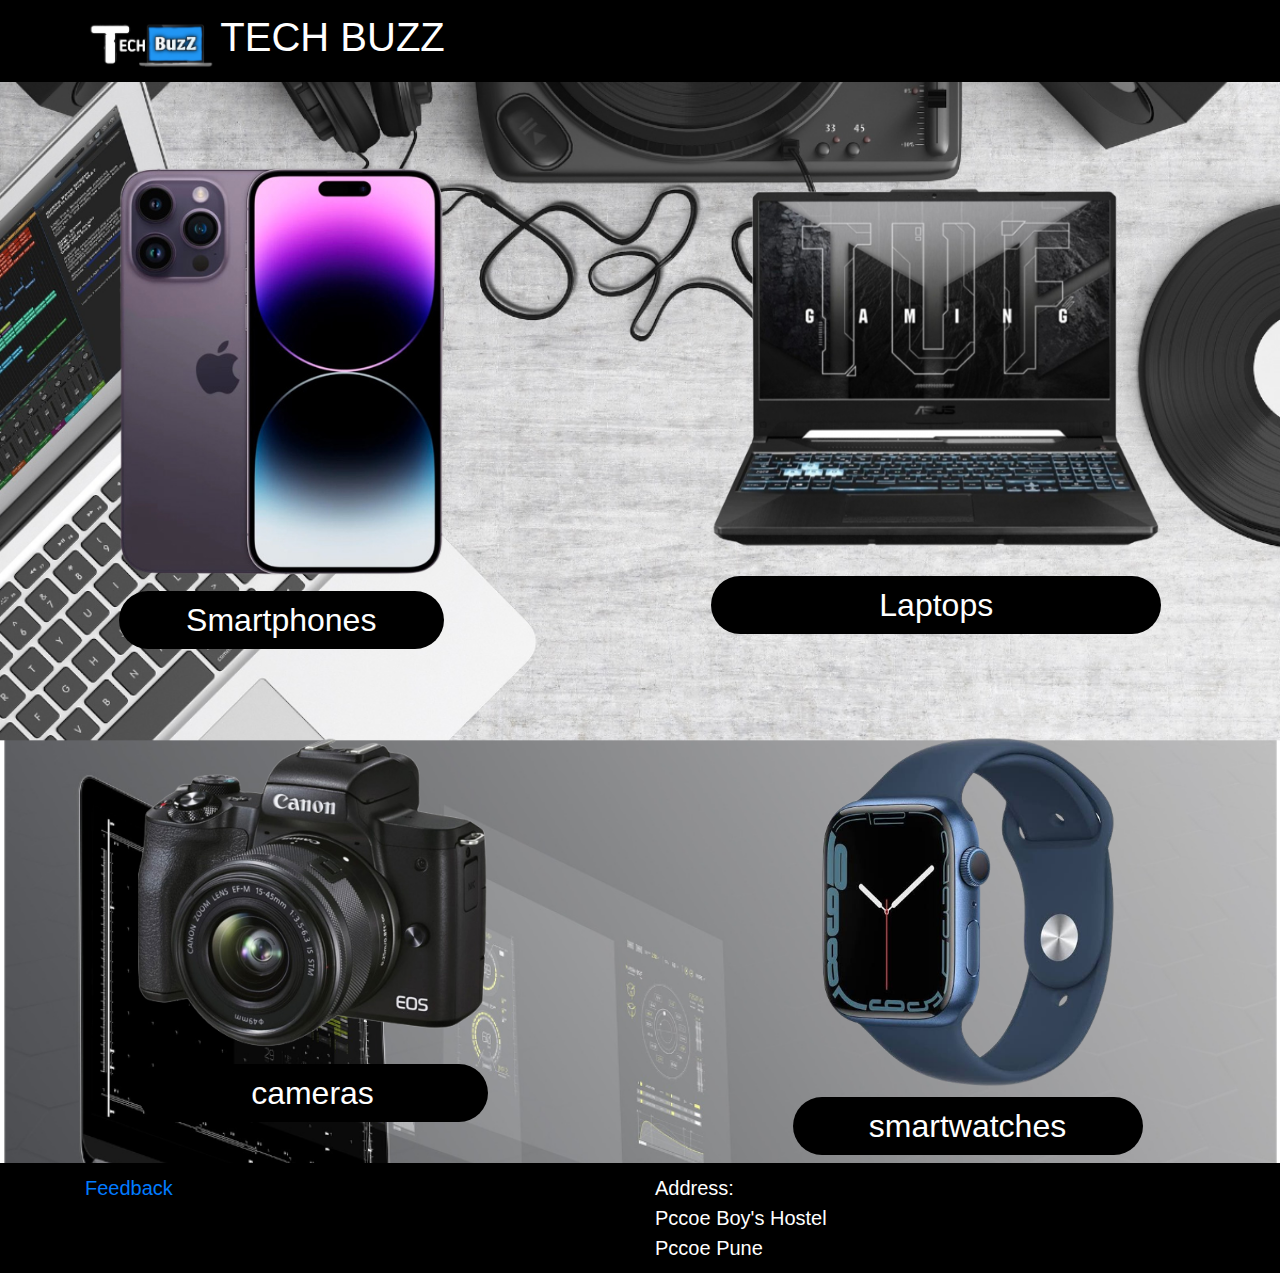
<file: Techbuzz_website/index.html>
<!DOCTYPE html>
<html lang="en">
<head>
    <meta charset="UTF-8">
    <meta http-equiv="X-UA-Compatible" content="IE=edge">
    <meta name="viewport" content="width=device-width, initial-scale=1.0">
    <link rel="stylesheet" href="css/bootstrap.min.css">
    <link rel="stylesheet" href="styles.css">
</head>
<body>
    <header>
        <nav id="header-nav" class="navbar navbar-default">
            <div class="container">
                <div class="navbar-header">
                    <span id="logo-img" alt="Logo image">
                        <img src="Images\Techbuzz_symbol.jpg" height="50px">
                    </span>
                    <span class="navbar-brand">
                        <h1>TECH BUZZ</h1>
                    </span>
                </div>
            </div>
        </nav>
    </header>
    <section class="row">
    <span class="smartphones">
        <a href="smartphones_index.html"><img src="Images\smartphones_thumbnail.png" alt="Smartphones" style="width: 325px;"></a>
        <h2 style="color:white;">Smartphones</h2>
    </span>
    <span class="laptops">
        <a href="laptops_index.html"><img src="Images\laptops_thumbnail.png" alt="laptops" style="width: 450px;"></a>
        <h2 style="color:white;">Laptops</h2>
    </span>
    </section>
    <section class="row">
    <span class="cameras">
        <a href="cameras_index.html"><img src="Images\cameras_thumbnail.png" alt="camera" style="width: 350px;"></a>
        <h2 style="color:white;">cameras</h2>
    </span>
    <span class="smartwatch">
        <a href="smartwatch.html"><img src="Images\smartwatch_thumbnail.png" alt="smartwatches" style="width: 350px;"></a>
        <h2 style="color:white;">smartwatches</h2>
    </span>
    </section>
    <footer class="panel-footer">
        <div class="container">
            <div class="row">
                <section id="feedback" class="col-sm-6">
                    <a href="https://docs.google.com/forms/d/e/1FAIpQLSdwnUgQEMU6mzqI4O-IwJNN_yc8Oc3Xamo-dqXql7cGDqH03w/viewform">Feedback</a>
                </section>
                <section id="address" class="col-sm-6">
                    <span>Address: </span><br>
                       Pccoe Boy's Hostel<br>
                       Pccoe Pune
                </section>
            </div>
        </div>
    </footer>
</body>
</html>
</file>
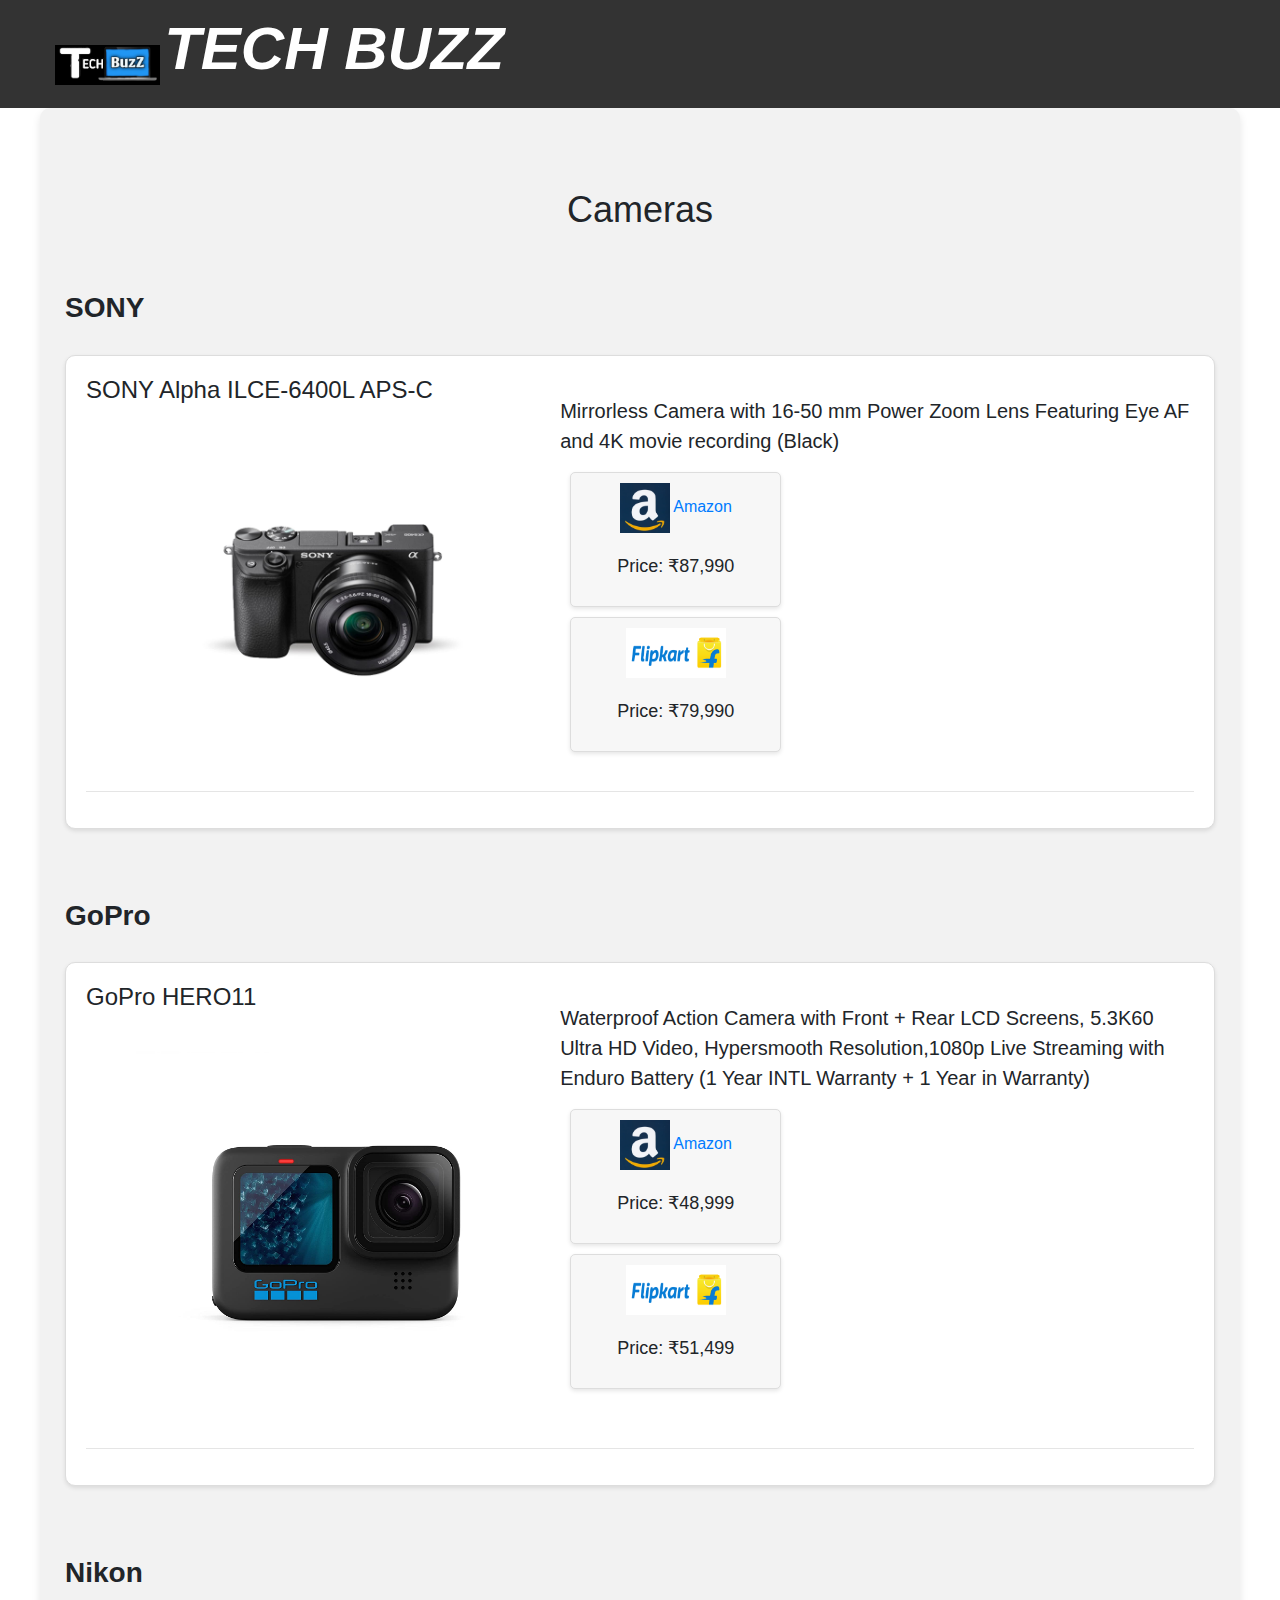
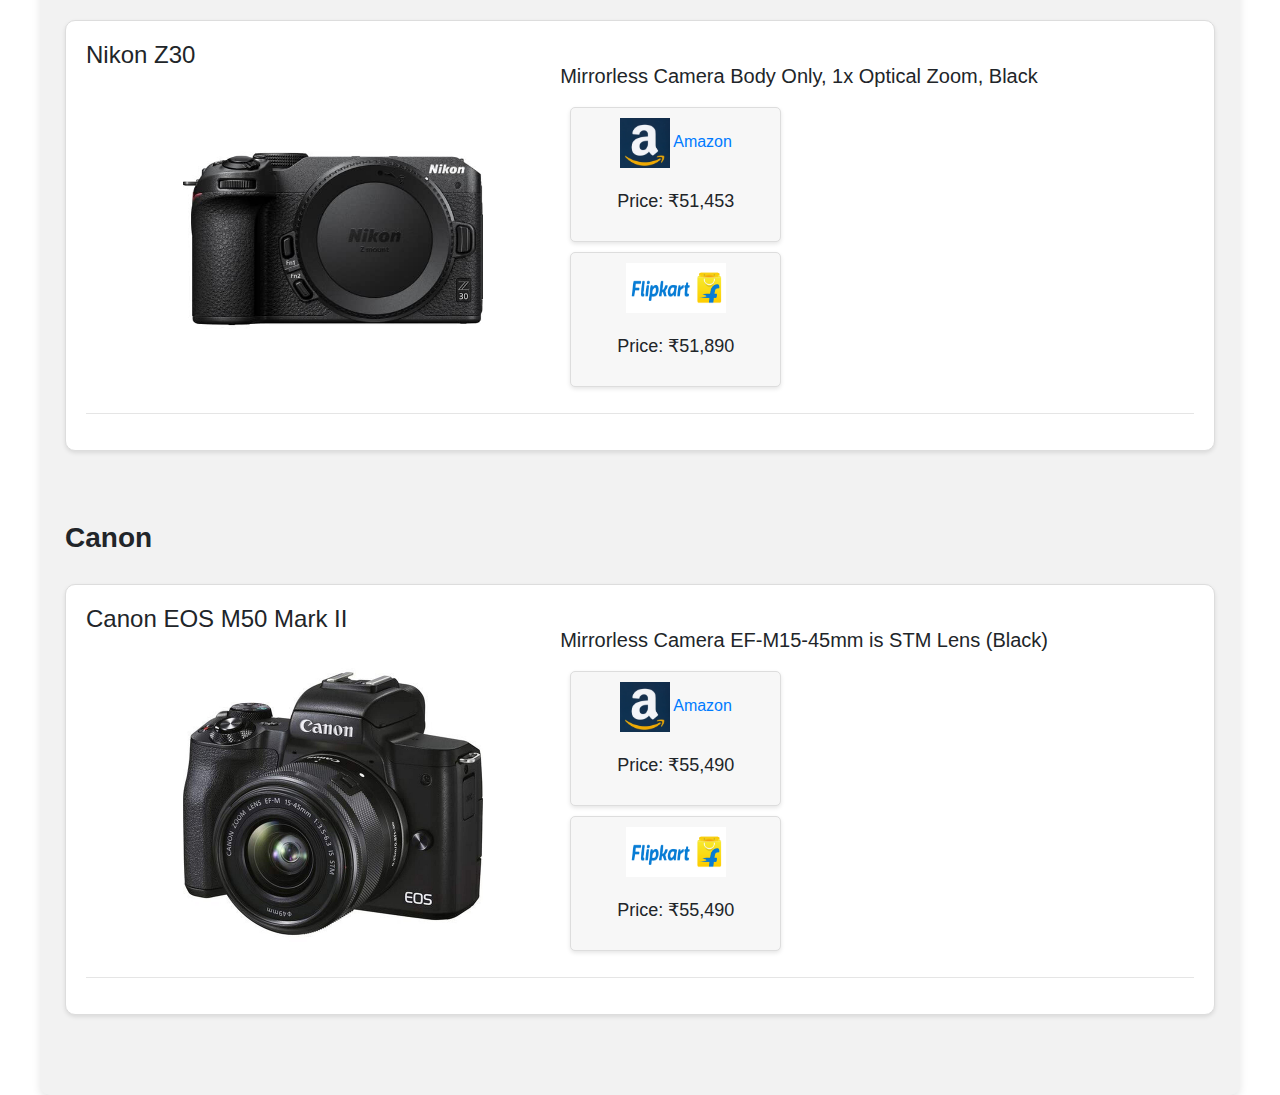
<file: Techbuzz_website/cameras_index.html>
<!DOCTYPE html>
<html lang="en">
<head>
    <meta charset="UTF-8">
    <meta http-equiv="X-UA-Compatible" content="IE=edge">
    <meta name="viewport" content="width=device-width, initial-scale=1.0">
    <title>Cameras</title>
    <link rel="stylesheet" href="css/bootstrap.min.css">
    <link rel="stylesheet" href="inner.css">
</head>
<body>
    <header>
        <nav id="header-nav" class="navbar navbar-default">
            <div class="container">
                <div class="navbar-header">
                    <span id="logo-img" alt="Logo image">
                        <img src="Images\Techbuzz_symbol.jpg" height="50px">
                    </span>
                    <span class="navbar-brand">
                        <h1>TECH BUZZ</h1>
                    </span>
                </div>
            </div>
        </nav>
    </header>
    <div id="main-content" class="container">
        <h2 id="product-title" class="text-center">Cameras</h2>
        <section class="row">
            <h2 class="brand-name">SONY</h2>
            <div class="product-tile col-md-12">
                <div class="row">
                    <div class="col-sm-5">
                        <div><h3 class="product-title">SONY Alpha ILCE-6400L APS-C</h3></div>
                        <div class="Product-photo" style="margin-left: 50px;">
                            <img class="img-responsive" width="350" height="350" alt="product" src="Images\SONY_Alpha.jpg">
                        </div>
                    </div>
                    <div class="product-description col-md-7">
                        <p class="product-details">Mirrorless Camera with 16-50 mm Power Zoom Lens Featuring Eye AF and 4K movie recording  (Black)</p>
                        <div class="card col-md-4">
                            <a href="https://www.amazon.in/Sony-ILCE-6400L-Mirrorless-Digital-16-50mm/dp/B07NF6J8N5/"><img src="Images\Amazon_thumbnail.png" width="50" height="50"> Amazon</a>
                            <p>Price: ₹87,990</p>
                        </div>
                        <div class="card col-md-4">
                            <a href="https://www.flipkart.com/sony-alpha-ilce-6400l-aps-c-mirrorless-camera-16-50-mm-power-zoom-lens-featuring-eye-af-4k-movie-recording/p/itm960219ec4660b?pid=DLLFDJ9DFXVAZDTS&lid=LSTDLLFDJ9DFXVAZDTSQXJEDS&marketplace=FLIPKART&q=camera&store=jek%2Fp31&srno=s_1_4&otracker=search&otracker1=search&fm=organic&iid=bddafa8d-0480-4105-8297-ad801399c6d0.DLLFDJ9DFXVAZDTS.SEARCH&ppt=hp&ppn=homepage&ssid=0d3t11jzb40000001673094933611&qH=dd6d2dcc679d12b9"><img src="Images\Flipkart_thumbnail.png" width="100" height="50"></a>
                            <p>Price: ₹79,990</p>
                        </div>
                    </div>
                </div>
                <hr class="visible-xs">
            </div>
        </section>
        <section class="row">
            <h2 class="brand-name">GoPro</h2>
            <div class="product-tile col-md-12">
                <div class="row">
                    <div class="col-sm-5">
                        <div><h3 class="product-title">GoPro HERO11</h3></div>
                        <div class="Product-photo" style="margin-left: 50px;">
                            <img class="img-responsive" width="400" height="400" alt="product" src="Images\Go_Pro_HERO11.jpg">
                        </div>
                    </div>
                    <div class="product-description col-md-7">
                        <p class="product-details">Waterproof Action Camera with Front + Rear LCD Screens, 5.3K60 Ultra HD Video, Hypersmooth Resolution,1080p Live Streaming with Enduro Battery (1 Year INTL Warranty + 1 Year in Warranty)</p>
                        <div class="card col-md-4">
                            <a href="https://www.amazon.in/GoPro-Waterproof-Hypersmooth-Resolution-Streaming/dp/B0B9D6FD9R/"><img src="Images\Amazon_thumbnail.png" width="50" height="50"> Amazon</a>
                            <p>Price: ₹48,999</p>
                        </div>
                        <div class="card col-md-4">
                            <a href="https://www.flipkart.com/gopro-hero11-waterproof-sports-action-camera/p/itm1531340dfb06c?pid=SAYGHYSM6ZGGAEWD&lid=LSTSAYGHYSM6ZGGAEWDTN4DPN&marketplace=FLIPKART&q=go+pro+HERO+11&store=jek&srno=s_1_1&otracker=search&otracker1=search&fm=Search&iid=07aeb528-56b3-4c77-bbcf-d652eb9a3d1e.SAYGHYSM6ZGGAEWD.SEARCH&ppt=sp&ppn=sp&ssid=5f8b4ebrn40000001675869631058&qH=ea87abda3ff56195"><img src="Images\Flipkart_thumbnail.png" width="100" height="50"></a>
                            <p>Price: ₹51,499</p>
                        </div>
                    </div>
                </div>
                <hr class="visible-xs">
            </div>
        </section>
        <section class="row">
            <h2 class="brand-name">Nikon</h2>
            <div class="product-tile col-md-12">
                <div class="row">
                    <div class="col-sm-5">
                        <div><h3 class="product-title">Nikon Z30</h3></div>
                        <div class="Product-photo" style="margin-left: 50px;">
                            <img class="img-responsive" width="300" height="300" alt="product" src="Images\Nikon_Z30.jpg">
                        </div>
                    </div>
                    <div class="product-description col-md-7">
                        <p class="product-details">Mirrorless Camera Body Only, 1x Optical Zoom, Black</p>
                        <div class="card col-md-4">
                            <a href="https://www.amazon.in/Nikon-Mirrorless-Camera-Optical-Black/dp/B0B68ZVQJ9/"><img src="Images\Amazon_thumbnail.png" width="50" height="50"> Amazon</a>
                            <p>Price: ₹51,453</p>
                        </div>
                        <div class="card col-md-4">
                            <a href="https://www.flipkart.com/nikon-z30-mirrorless-camera-body-only/p/itmd3d0d9749e63d?pid=DLLGGYSQZ7ZGD5PA&lid=LSTDLLGGYSQZ7ZGD5PAV6ZHZR&marketplace=FLIPKART&q=Nikon+Z30+Mirrorless+Camera+Body+Only%2C+1x+Optical+Zoom%2C+Black&store=jek%2Fp31%2Ftrv&srno=s_1_3&otracker=search&otracker1=search&fm=Search&iid=7083e47e-0717-46ea-ad3c-fd8ec1906286.DLLGGYSQZ7ZGD5PA.SEARCH&ppt=sp&ppn=sp&ssid=snobhhc1ao0000001673095439119&qH=7681043745549f2e"><img src="Images\Flipkart_thumbnail.png" width="100" height="50"></a>
                            <p>Price: ₹51,890</p>
                        </div>
                    </div>
                </div>
                <hr class="visible-xs">
            </div>
        </section>
        <section class="row">
            <h2 class="brand-name">Canon</h2>
            <div class="product-tile col-md-12">
                <div class="row">
                    <div class="col-sm-5">
                        <div><h3 class="product-title">Canon EOS M50 Mark II</h3></div>
                        <div class="Product-photo" style="margin-left: 50px;">
                            <img class="img-responsive" width="300" height="300" alt="product" src="Images\Canon_EOS_M50.jpg">
                        </div>
                    </div>
                    <div class="product-description col-md-7">
                        <p class="product-details">Mirrorless Camera EF-M15-45mm is STM Lens  (Black)</p>
                        <div class="card col-md-4">
                            <a href="https://www.amazon.in/Canon-M50-Mark-15-45mm-f3-5-6-3/dp/B08P2M3249/"><img src="Images\Amazon_thumbnail.png" width="50" height="50"> Amazon</a>
                            <p>Price: ₹55,490</p>
                        </div>
                        <div class="card col-md-4">
                            <a href="https://www.flipkart.com/canon-eos-m50-mark-ii-mirrorless-camera-ef-m15-45mm-stm-lens/p/itm7a4f536cb1255?pid=DLLGFY7XYG8YFMQT&lid=LSTDLLGFY7XYG8YFMQTBXDG2G&marketplace=FLIPKART&q=Canon+EOS+M6&store=jek%2Fp31%2Ftrv&srno=s_1_7&otracker=search&otracker1=search&fm=Search&iid=23e82e61-e3d8-4064-8716-3bdc85dad5e4.DLLGFY7XYG8YFMQT.SEARCH&ppt=sp&ppn=sp&ssid=ptpd1xo8z40000001675871031751&qH=9806e9b471edca86"><img src="Images\Flipkart_thumbnail.png" width="100" height="50"></a>
                            <p>Price: ₹55,490</p>
                        </div>
                    </div>
                </div>
                <hr class="visible-xs">
            </div>
        </section>
    </div>
</body>
</html>
</file>
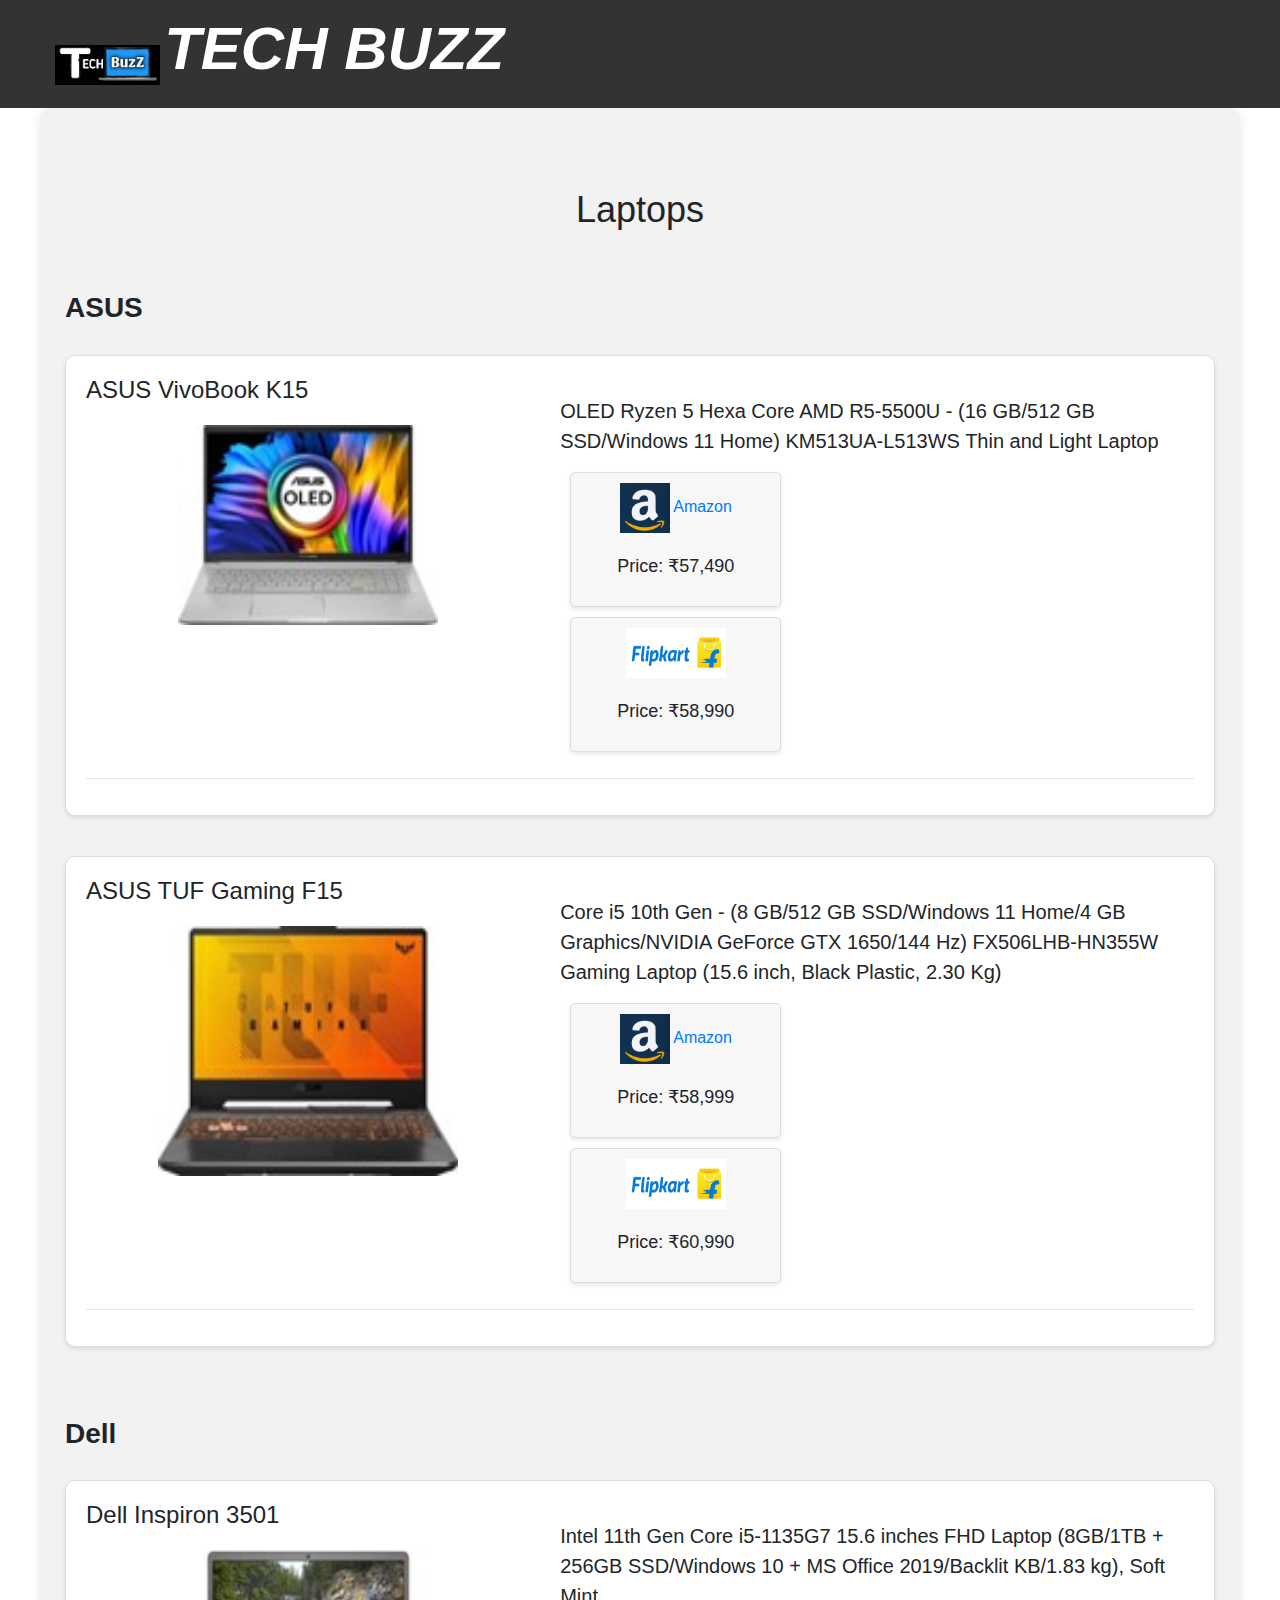
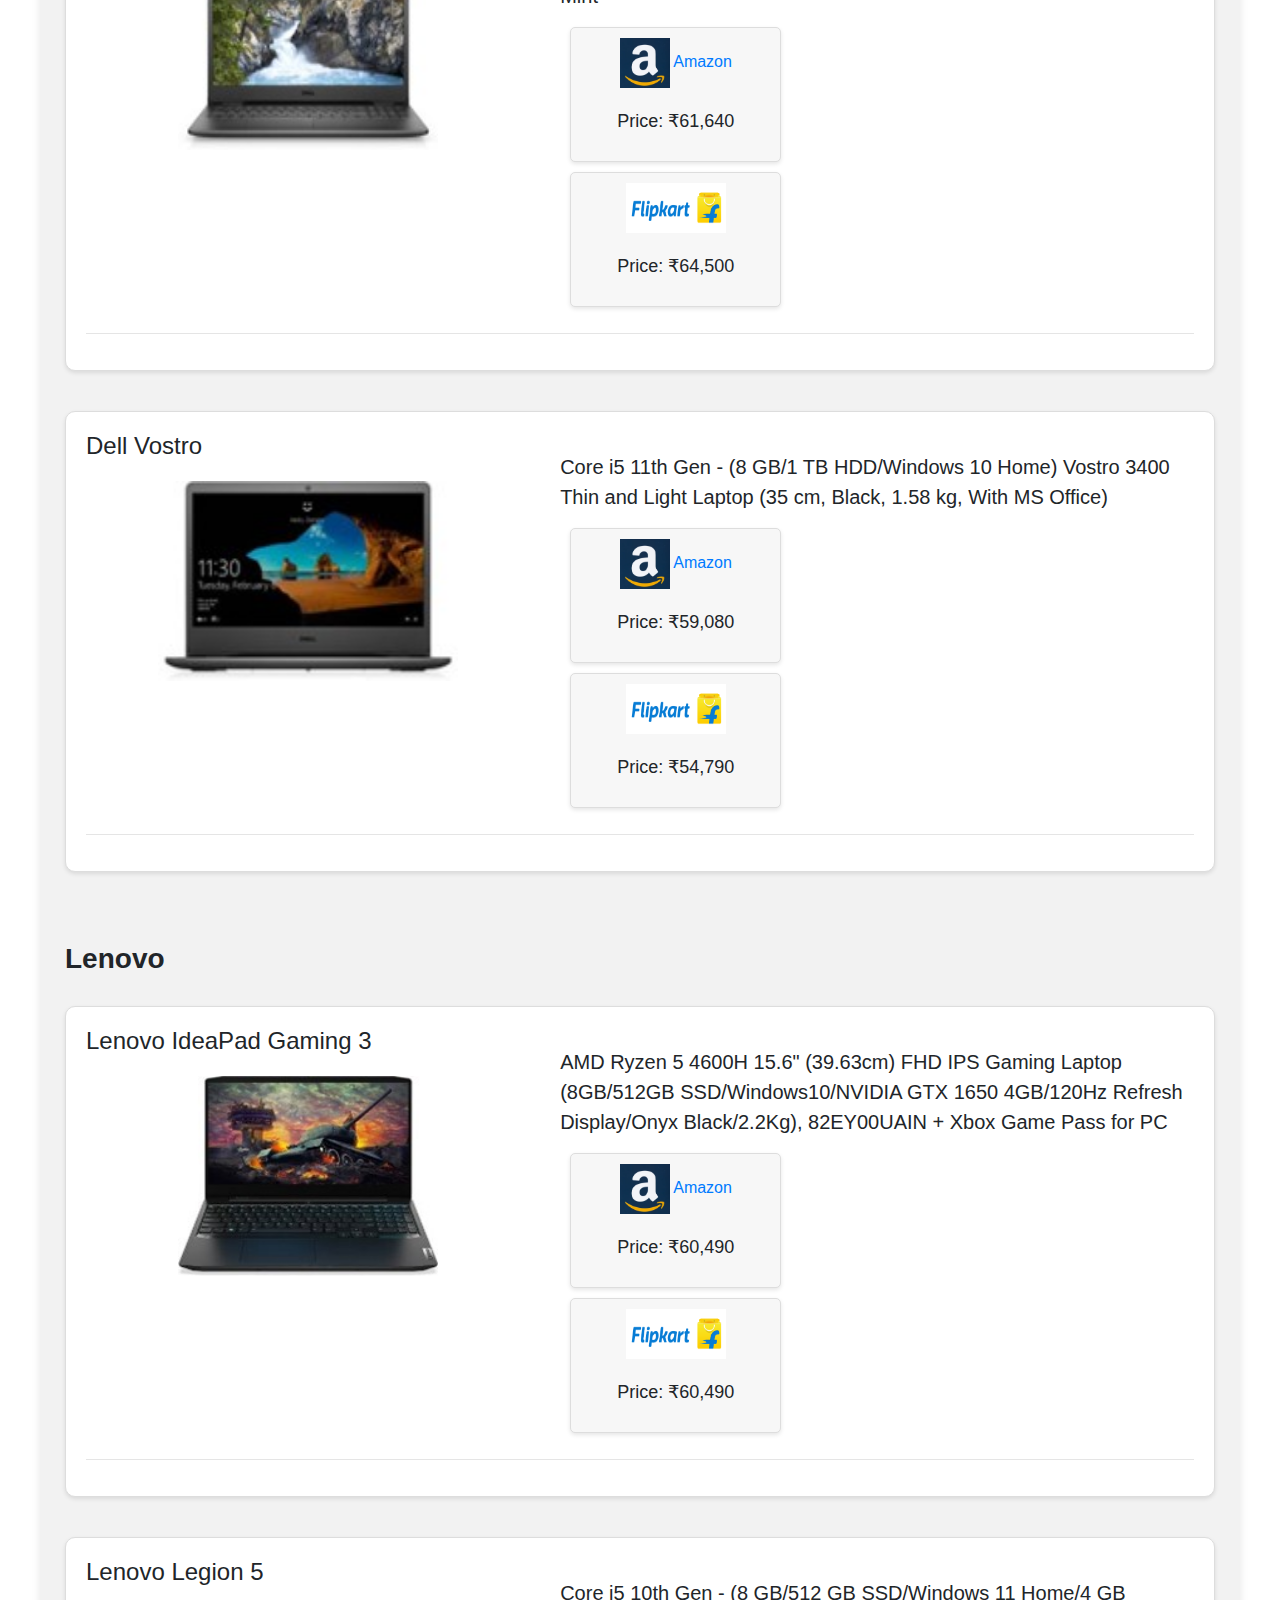
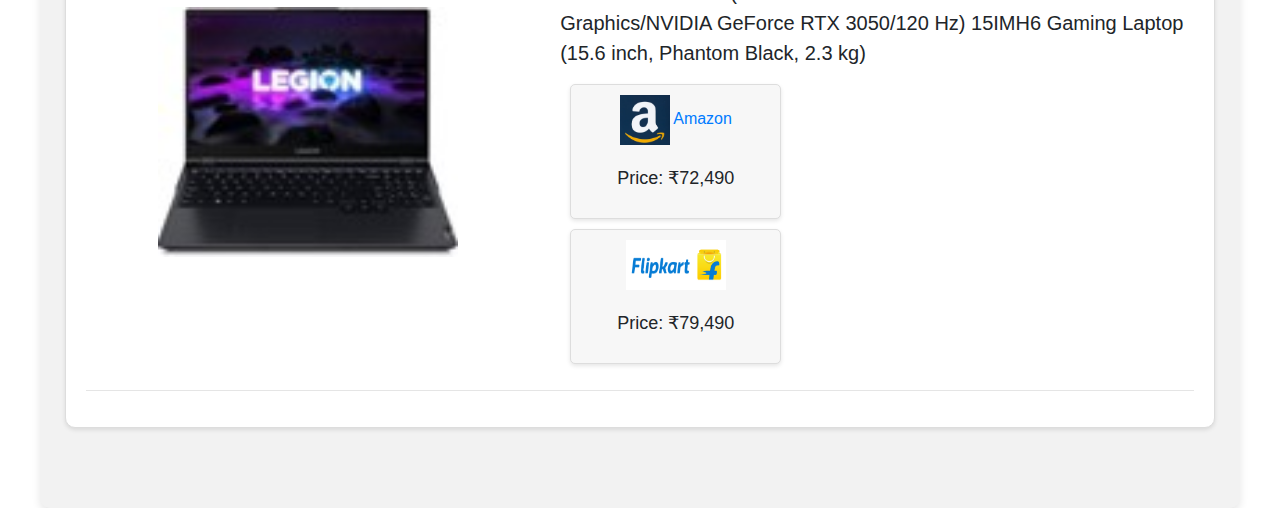
<file: Techbuzz_website/laptops_index.html>
<!DOCTYPE html>
<html lang="en">
<head>
    <meta charset="UTF-8">
    <meta http-equiv="X-UA-Compatible" content="IE=edge">
    <meta name="viewport" content="width=device-width, initial-scale=1.0">
    <title>Laptops</title>
    <link rel="stylesheet" href="css/bootstrap.min.css">
    <link rel="stylesheet" href="inner.css">
</head>
<body>
    <header>
        <nav id="header-nav" class="navbar navbar-default">
            <div class="container">
                <div class="navbar-header">
                    <span id="logo-img" alt="Logo image">
                        <img src="Images\Techbuzz_symbol.jpg" height="50px">
                    </span>
                    <span class="navbar-brand">
                        <h1>TECH BUZZ</h1>
                    </span>
                </div>
            </div>
        </nav>
    </header>

    <div id="main-content" class="container">
        <h2 id="product-title" class="text-center">Laptops</h2>
        <section class="row">
            <h2 class="brand-name">ASUS</h2>
            <div class="product-tile col-md-12">
                <div class="row">
                    <div class="col-sm-5">
                        <div><h3 class="product-title">ASUS VivoBook K15</h3></div>
                        <div class="Product-photo">
                            <img class="img-responsive" width="260" height="200" alt="product" src="Images\ASUS_vivobook_k15.jpg">
                        </div>
                    </div>
                    <div class="product-description col-md-7">
                        <p class="product-details">OLED Ryzen 5 Hexa Core AMD R5-5500U - (16 GB/512 GB SSD/Windows 11 Home) KM513UA-L513WS Thin and Light Laptop</p>
                        <div class="card col-md-4">
                            <a href="https://www.amazon.in/ASUS-VivoBook-OLED-Ryzen-R5-5500U/dp/B0BLK7DZRR/"><img src="Images\Amazon_thumbnail.png" width="50" height="50"> Amazon</a>
                            <p>Price: ₹57,490</p>
                        </div>
                        <div class="card col-md-4">
                            <a href="https://www.flipkart.com/asus-vivobook-k15-oled-ryzen-5-hexa-core-amd-r5-5500u-16-gb-512-gb-ssd-windows-11-home-km513ua-l513ws-thin-light-laptop/p/itm17fc91defb5f1?pid=COMGB6DZ2CWGEPPU&lid=LSTCOMGB6DZ2CWGEPPUWBHR1I&marketplace=FLIPKART&q=ASUS+VivoBook+K15+OLED+Ryzen+5+Hexa+Core+AMD+R5-5500U+-+%2816+GB%2F512+GB+SSD%2FWindows+11+Home%29+KM513UA-L513WS+Thin+and+Light+Laptop++%2815.6+Inch%2C+Transparent+Silver%2C+1.80+Kg%2C+With+MS+Office%29&store=6bo%2Fb5g&spotlightTagId=BestvalueId_6bo%2Fb5g&srno=s_1_1&otracker=search&otracker1=search&fm=Search&iid=22a6475d-d7ba-47c6-ab92-3a4a8530978d.COMGB6DZ2CWGEPPU.SEARCH&ppt=sp&ppn=sp&ssid=3v6j0p6f280000001672939004958&qH=21c6799f91fba4fa"><img src="Images\Flipkart_thumbnail.png" width="100" height="50"></a>
                            <p>Price: ₹58,990</p>
                        </div>
                    </div>
                </div>
                <hr class="visible-xs">
            </div>
        </section>
        <section class="row">
            <div class="product-tile col-md-12">
                <div class="row">
                    <div class="col-sm-5">
                        <div><h3 class="product-title">ASUS TUF Gaming F15</h3></div>
                        <div class="Product-photo">
                            <img class="img-responsive" width="300" height="250" alt="product" src="Images\ASUS_tuf_gaming.jpg">
                        </div>
                    </div>
                    <div class="product-description col-md-7">
                        <p class="product-details">Core i5 10th Gen - (8 GB/512 GB SSD/Windows 11 Home/4 GB Graphics/NVIDIA GeForce GTX 1650/144 Hz) FX506LHB-HN355W Gaming Laptop  (15.6 inch, Black Plastic, 2.30 Kg)</p>
                        <div class="card col-md-4">
                            <a href="https://www.amazon.in/ASUS-15-6-inch-i5-10300H-GeForce-GTX-FX506LHB-HN355WS/dp/B09ZXM2B4N/ "><img src="Images\Amazon_thumbnail.png" width="50" height="50"> Amazon</a>
                            <p>Price: ₹58,999</p>
                        </div>
                        <div class="card col-md-4">
                            <a href="https://www.flipkart.com/asus-tuf-gaming-f15-core-i5-10th-gen-8-gb-512-gb-ssd-windows-11-home-4-graphics-nvidia-geforce-gtx-1650-144-hz-fx506lhb-hn355w-laptop/p/itmedcb081ea5c22?pid=COMGEMH5FTFWZZFZ&lid=LSTCOMGEMH5FTFWZZFZLDDTPQ&marketplace=FLIPKART&q=ASUS+TUF+Gaming+F15%2C+15.6-inch+%2839.62+cms%29+FHD+144Hz%2C+Intel+Core+i5-10300H+10th+Gen%2C+4GB+NVIDIA+GeForce+GTX+1650%2C+Gaming+Laptop+%288GB%2F512GB+SSD%2FWindows+11%2FOffice+H%26S%2FBlack%2F2.3+Kg%29%2C+FX506LHB-HN355WS&store=search.flipkart.com&srno=s_1_2&otracker=search&otracker1=search&fm=Search&iid=b3e38219-d477-4338-b8b4-0f156f2aaa6c.COMGEMH5FTFWZZFZ.SEARCH&ppt=sp&ppn=sp&qH=cbdf735c21f8f85f"><img src="Images\Flipkart_thumbnail.png" width="100" height="50"></a>
                            <p>Price: ₹60,990</p>
                        </div>
                    </div>
                </div>
                <hr class="visible-xs">
            </div>
        </section>
        <section class="row">
            <h2 class="brand-name">Dell</h2>
            <div class="product-tile col-md-12">
                <div class="row">
                    <div class="col-sm-5">
                        <div><h3 class="product-title">Dell Inspiron 3501</h3></div>
                        <div class="Product-photo">
                            <img class="img-responsive" width="260" height="200" alt="product" src="Images\Dell_inspiron_3501.jpg">
                        </div>
                    </div>
                    <div class="product-description col-md-7">
                        <p class="product-details">Intel 11th Gen Core i5-1135G7 15.6 inches FHD Laptop (8GB/1TB + 256GB SSD/Windows 10 + MS Office 2019/Backlit KB/1.83 kg), Soft Mint</p>
                        <div class="card col-md-4">
                            <a href="https://www.amazon.in/Noise-ColorFit-Bluetooth-Fully-Functional-Brightness/dp/B09ZQK9X8G/ref=sr_1_3?crid=33H7F169UHSMZ&keywords=noise%2Bcolorfit%2Bpro%2B4&qid=1675271749&sprefix=1.%2Bnoise%2Bcolourfit%2Bpro%2B4%2Caps%2C1788&sr=8-3&th=1"><img src="Images\Amazon_thumbnail.png" width="50" height="50"> Amazon</a>
                            <p>Price: ₹61,640</p>
                        </div>
                        <div class="card col-md-4">
                            <a href="https://www.flipkart.com/dell-inspiron-3501-core-i5-11th-gen-8-gb-1-tb-hdd-256-gb-ssd-windows-10-home-thin-light-laptop/p/itmd9f91e054de7f?pid=COMFY8QX6DWHHFYX&lid=LSTCOMFY8QX6DWHHFYXY3C7QG&marketplace=FLIPKART&q=Dell+Inspiron+3501+Intel+11th+Gen+Core+i5-1135G7+15.6+inches+FHD+Laptop+%288GB%2F1TB+%2B+256GB+SSD%2FWindows+10+%2B+MS+Office+2019%2FBacklit+KB%2F1.83+kg%29%2C+Soft+Mint&store=6bo%2Fb5g&srno=s_1_1&otracker=search&otracker1=search&fm=search-autosuggest&iid=aa2530db-dca8-4e28-a57e-4454c7dd4dc9.COMFY8QX6DWHHFYX.SEARCH&ppt=sp&ppn=sp&ssid=k6sie8t7sg0000001672977491136&qH=e432096851aa5a81"><img src="Images\Flipkart_thumbnail.png" width="100" height="50"></a>
                            <p>Price: ₹64,500</p>
                        </div>
                    </div>
                </div>
                <hr class="visible-xs">
            </div>
        </section>
        <section class="row">
            <div class="product-tile col-md-12">
                <div class="row">
                    <div class="col-sm-5">
                        <div><h3 class="product-title">Dell Vostro</h3></div>
                        <div class="Product-photo">
                            <img class="img-responsive" width="300" height="200" alt="product" src="Images\Dell_vostro.jpg">
                        </div>
                    </div>
                    <div class="product-description col-md-7">
                        <p class="product-details">Core i5 11th Gen - (8 GB/1 TB HDD/Windows 10 Home) Vostro 3400 Thin and Light Laptop  (35 cm, Black, 1.58 kg, With MS Office)</p>
                        <div class="card col-md-4">
                            <a href="https://www.amazon.in/Dell-i5-1135G7-Integrated-Graphics-D552154WIN9BE/dp/B08RXZCXH6/"><img src="Images\Amazon_thumbnail.png" width="50" height="50"> Amazon</a>
                            <p>Price: ₹59,080</p>
                        </div>
                        <div class="card col-md-4">
                            <a href="https://www.flipkart.com/dell-vostro-core-i5-11th-gen-8-gb-1-tb-hdd-windows-10-home-3400-thin-light-laptop/p/itm630f5ea46b59b?pid=COMFY6GUYGCGYRMT&lid=LSTCOMFY6GUYGCGYRMTWEM8PC&marketplace=FLIPKART&q=Dell+Vostro+3400+14+inches%2835cm%29+FHD+Anti+Glare+Display+Laptop+%2811th+Gen+Intel+i5-1135G7+%2F+8GB+%2F+1TB+%2F+Integrated+Graphics+%2F+Windows+10+%2B+MS+Office+%2F+Black%2F+1.58Kg%29+D552154WIN9BE&store=6bo%2Fb5g&spotlightTagId=TrendingId_6bo%2Fb5g&srno=s_1_2&otracker=search&otracker1=search&fm=Search&iid=18016a84-d9e1-4521-9fd6-3d8064410902.COMFY6GUYGCGYRMT.SEARCH&ppt=sp&ppn=sp&ssid=ba34f21x800000001673007749551&qH=25ab3ba4f58ceef4"><img src="Images\Flipkart_thumbnail.png" width="100" height="50"></a>
                            <p>Price: ₹54,790</p>
                        </div>
                    </div>
                </div>
                <hr class="visible-xs">
            </div>
        </section>
        <section class="row">
            <h2 class="brand-name">Lenovo</h2>
            <div class="product-tile col-md-12">
                <div class="row">
                    <div class="col-sm-5">
                        <div><h3 class="product-title">Lenovo IdeaPad Gaming 3</h3></div>
                        <div class="Product-photo">
                            <img class="img-responsive" width="260" height="200" alt="product" src="Images\Lenovo_ideapad_3.jpg">
                        </div>
                    </div>
                    <div class="product-description col-md-7">
                        <p class="product-details">AMD Ryzen 5 4600H 15.6" (39.63cm) FHD IPS Gaming Laptop (8GB/512GB SSD/Windows10/NVIDIA GTX 1650 4GB/120Hz Refresh Display/Onyx Black/2.2Kg), 82EY00UAIN + Xbox Game Pass for PC</p>
                        <div class="card col-md-4">
                            <a href="https://www.amazon.in/Lenovo-IdeaPad-39-63cm-Windows10-82EY00UAIN/dp/B095KQ1G3X/ref=sr_1_10?crid=2M2FZQO1S752J&keywords=Lenovo%2BIdeaPad%2B3%2BCore%2Bi5%2B12th%2BGen%2B-%2B(8%2BGB%2F512%2BGB%2BSSD%2FWindows%2B11%2BHome)%2B15IAU7%2BThin%2Band%2BLight%2BLaptop%2B(15.6%2BInch%2C%2BArctic%2BGrey%2C%2B1.63%2BKg%2C%2BWith%2BMS%2BOffic&qid=1673021019&sprefix=%2Caps%2C826&sr=8-10&th=1"><img src="Images\Amazon_thumbnail.png" width="50" height="50"> Amazon</a>
                            <p>Price: ₹60,490</p>
                        </div>
                        <div class="card col-md-4">
                            <a href="https://www.flipkart.com/lenovo-ideapad-gaming-3-ryzen-5-hexa-core-4600h-8-gb-1-tb-hdd-256-gb-ssd-windows-10-home-4-graphics-nvidia-geforce-gtx-1650-120-hz-15arh05-laptop/p/itm5bebf27dba264?pid=COMG36BSYCJQMNSW&lid=LSTCOMG36BSYCJQMNSWZFTKI7&marketplace=FLIPKART&q=Lenovo+IdeaPad+Gaming+3+AMD+Ryzen+5+4600H+15.6+%2839.63cm%29+FHD+IPS+Gaming+Laptop+%288GB%2F512GB+SSD%2FWindows10%2FNVIDIA+GTX+1650+4GB%2F120Hz+Refresh+Display%2FOnyx+Black%2F2.2Kg%29%2C+82EY00UAIN+%2B+Xbox+Game+Pass+for+PC&store=search.flipkart.com&srno=s_1_2&otracker=search&otracker1=search&fm=organic&iid=b176f704-53db-4f02-878c-c79dbce46d02.COMG36BSYCJQMNSW.SEARCH&ppt=pp&ppn=pp&ssid=68iry66dg00000001673021166799&qH=ae0d7248e04f4acd"><img src="Images\Flipkart_thumbnail.png" width="100" height="50"></a>
                            <p>Price: ₹60,490</p>
                        </div>
                    </div>
                </div>
                <hr class="visible-xs">
            </div>
        </section>
        <section class="row">
            <div class="product-tile col-md-12">
                <div class="row">
                    <div class="col-sm-5">
                        <div><h3 class="product-title">Lenovo Legion 5</h3></div>
                        <div class="Product-photo">
                            <img class="img-responsive" width="300" height="250" alt="product" src="Images\Lenovo_legion_5.jpg">
                        </div>
                    </div>
                    <div class="product-description col-md-7">
                        <p class="product-details">Core i5 10th Gen - (8 GB/512 GB SSD/Windows 11 Home/4 GB Graphics/NVIDIA GeForce RTX 3050/120 Hz) 15IMH6 Gaming Laptop  (15.6 inch, Phantom Black, 2.3 kg)</p>
                        <div class="card col-md-4">
                            <a href="https://www.amazon.in/Lenovo-Legion-Intel-Core-10th/dp/B09Z2R77Z1/"><img src="Images\Amazon_thumbnail.png" width="50" height="50"> Amazon</a>
                            <p>Price: ₹72,490</p>
                        </div>
                        <div class="card col-md-4">
                            <a href="https://www.flipkart.com/lenovo-legion-5-core-i5-10th-gen-8-gb-512-gb-ssd-windows-11-home-4-graphics-nvidia-geforce-rtx-3050-120-hz-15imh6-gaming-laptop/p/itmbc15ad3744ac6?pid=COMGEMAYFYVKMKBK&lid=LSTCOMGEMAYFYVKMKBKYDKGGT&marketplace=FLIPKART&q=lenovo+laptop&store=6bo%2Fb5g&srno=s_1_24&otracker=AS_QueryStore_OrganicAutoSuggest_1_4_na_na_na&otracker1=AS_QueryStore_OrganicAutoSuggest_1_4_na_na_na&fm=organic&iid=a3ff1d75-9b31-48e8-8f5a-1f7db0ff7c28.COMGEMAYFYVKMKBK.SEARCH&ppt=hp&ppn=homepage&ssid=jjlweij2wg0000001673020918893&qH=86f3cf6b571c1490"><img src="Images\Flipkart_thumbnail.png" width="100" height="50"></a>
                            <p>Price: ₹79,490</p>
                        </div>
                    </div>
                </div>
                <hr class="visible-xs">
            </div>
        </section>
        
    </div>
</body>
</html>
</file>
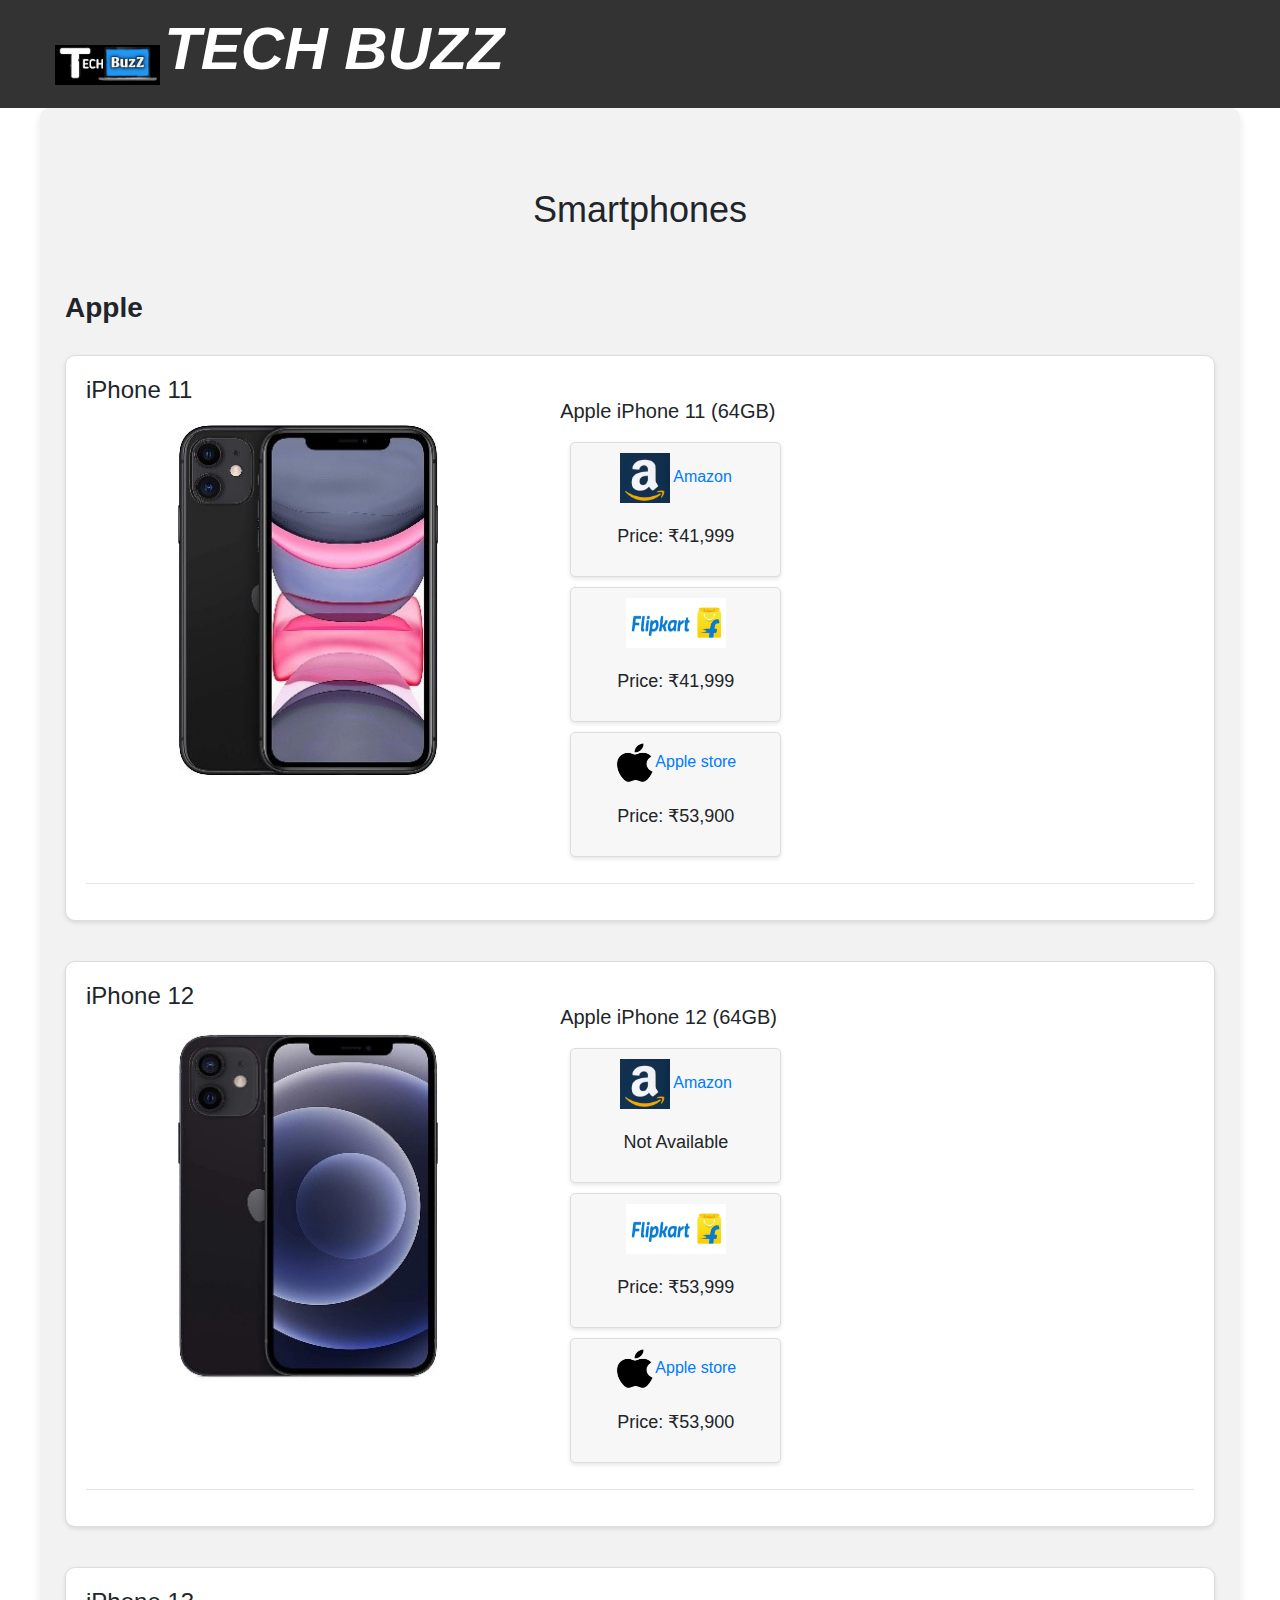
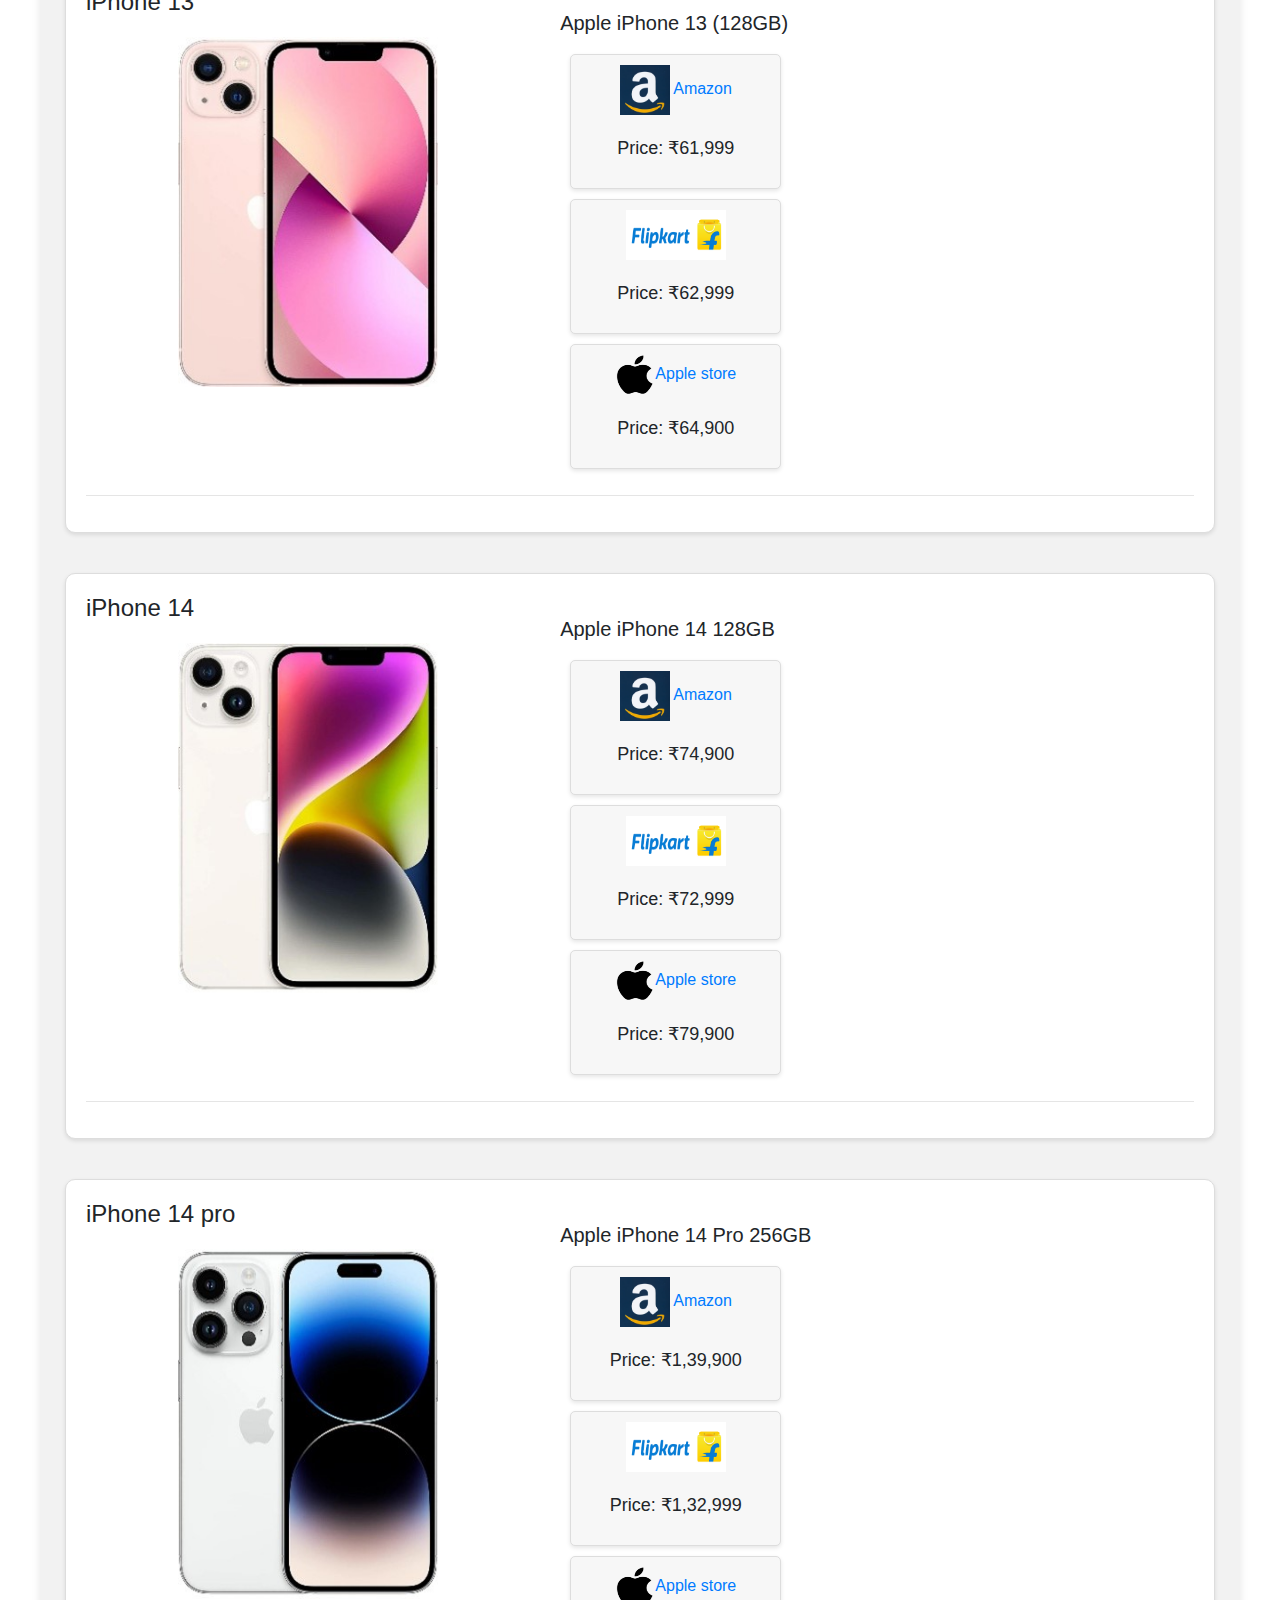
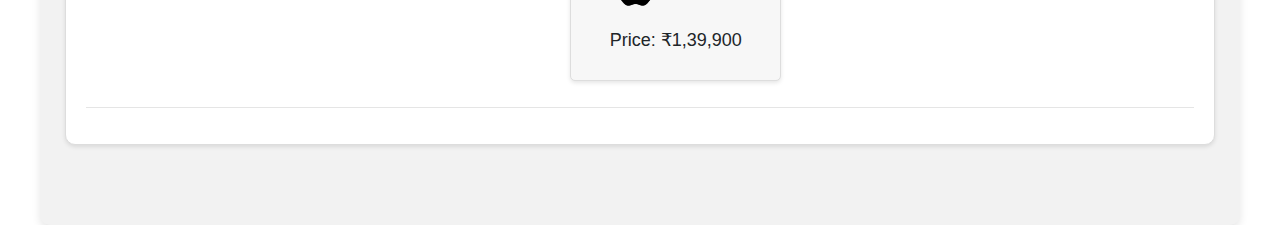
<file: Techbuzz_website/smartphones_index.html>
<!DOCTYPE html>
<html lang="en">
<head>
    <meta charset="UTF-8">
    <meta http-equiv="X-UA-Compatible" content="IE=edge">
    <meta name="viewport" content="width=device-width, initial-scale=1.0">
    <title>Smartphones</title>
    <link rel="stylesheet" href="css/bootstrap.min.css">
    <link rel="stylesheet" href="inner.css">
</head>
<body>
    <header>
        <nav id="header-nav" class="navbar navbar-default">
            <div class="container">
                <div class="navbar-header">
                    <span id="logo-img" alt="Logo image">
                        <img src="Images\Techbuzz_symbol.jpg" height="50px">
                    </span>
                    <span class="navbar-brand">
                        <h1>TECH BUZZ</h1>
                    </span>
                </div>
            </div>
        </nav>
    </header>

    <div id="main-content" class="container">
        <h2 id="product-title" class="text-center">Smartphones</h2>
        <section class="row">
            <h2 class="brand-name">Apple</h2>
            <div class="product-tile col-md-12">
                <div class="row">
                    <div class="col-sm-5">
                        <div><h3 class="product-title">iPhone 11</h3></div>
                        <div class="Product-photo">
                            <img class="img-responsive" width="260" height="350" alt="product" src="Images\Iphone\iPhone11.jpg">
                        </div>
                    </div>
                    <div class="product-description col-md-7">
                        <p class="product-details">Apple iPhone 11 (64GB)</p>
                        <div class="card col-md-4">
                            <a href="https://amzn.eu/d/hP6OExX"><img src="Images\Amazon_thumbnail.png" width="50" height="50"> Amazon</a>
                            <p>Price: ₹41,999</p>
                        </div>
                        <div class="card col-md-4">
                            <a href="https://dl.flipkart.com/s/ju!d6yuuuN"><img src="Images\Flipkart_thumbnail.png" width="100" height="50"></a>
                            <p>Price: ₹41,999</p>
                        </div>
                        <div class="card col-md-4">
                            <a href="https://www.apple.com/by/iphone-11/specs/"><img src="Images\Apple_logo.png" width="40" height="40">Apple store</a>
                            <p>Price: ₹53,900</p>
                        </div>
                    </div>
                </div>
                <hr class="visible-xs">
            </div>
        </section>
        <section class="row">
            <div class="product-tile col-md-12">
                <div class="row">
                    <div class="col-sm-5">
                        <div><h3 class="product-title">iPhone 12</h3></div>
                        <div class="Product-photo">
                            <img class="img-responsive" width="260" height="350" alt="product" src="Images\Iphone\iPhone12.jpg">
                        </div>
                    </div>
                    <div class="product-description col-md-7">
                        <p class="product-details">Apple iPhone 12 (64GB)</p>
                        <div class="card col-md-4">
                            <a href="https://amzn.eu/d/gPtjQ9w"><img src="Images\Amazon_thumbnail.png" width="50" height="50"> Amazon</a>
                            <p>Not Available</p>
                        </div>
                        <div class="card col-md-4">
                            <a href="https://dl.flipkart.com/s/MBO1bVNNNN"><img src="Images\Flipkart_thumbnail.png" width="100" height="50"></a>
                            <p>Price: ₹53,999</p>
                        </div>
                        <div class="card col-md-4">
                            <a href="https://www.apple.com/in/shop/buy-iphone/iphone-12"><img src="Images\Apple_logo.png" width="40" height="40">Apple store</a>
                            <p>Price: ₹53,900</p>
                        </div>
                    </div>
                </div>
                <hr class="visible-xs">
            </div>
        </section>
        <section class="row">
            <div class="product-tile col-md-12">
                <div class="row">
                    <div class="col-sm-5">
                        <div><h3 class="product-title">iPhone 13</h3></div>
                        <div class="Product-photo">
                            <img class="img-responsive" width="260" height="350" alt="product" src="Images\Iphone\iPhone 13.jpg">
                        </div>
                    </div>
                    <div class="product-description col-md-7">
                        <p class="product-details">Apple iPhone 13 (128GB)</p>
                        <div class="card col-md-4">
                            <a href="https://amzn.eu/d/8BmHlN0"><img src="Images\Amazon_thumbnail.png" width="50" height="50"> Amazon</a>
                            <p>Price: ₹61,999</p>
                        </div>
                        <div class="card col-md-4">
                            <a href="https://dl.flipkart.com/s/MV4Ij3NNNN"><img src="Images\Flipkart_thumbnail.png" width="100" height="50"></a>
                            <p>Price: ₹62,999</p>
                        </div>
                        <div class="card col-md-4">
                            <a href="https://www.apple.com/in/shop/buy-iphone/iphone-13"><img src="Images\Apple_logo.png" width="40" height="40">Apple store</a>
                            <p>Price: ₹64,900</p>
                        </div>
                    </div>
                </div>
                <hr class="visible-xs">
            </div>
        </section>
        <section class="row">
            <div class="product-tile col-md-12">
                <div class="row">
                    <div class="col-sm-5">
                        <div><h3 class="product-title">iPhone 14</h3></div>
                        <div class="Product-photo">
                            <img class="img-responsive" width="260" height="350" alt="product" src="Images\Iphone\iPhone 14.jpg">
                        </div>
                    </div>
                    <div class="product-description col-md-7">
                        <p class="product-details">Apple iPhone 14 128GB</p>
                        <div class="card col-md-4">
                            <a href="https://amzn.eu/d/0yJ2TNi"><img src="Images\Amazon_thumbnail.png" width="50" height="50"> Amazon</a>
                            <p>Price: ₹74,900</p>
                        </div>
                        <div class="card col-md-4">
                            <a href="https://dl.flipkart.com/s/j0bB6GuuuN"><img src="Images\Flipkart_thumbnail.png" width="100" height="50"></a>
                            <p>Price: ₹72,999</p>
                        </div>
                        <div class="card col-md-4">
                            <a href="https://www.apple.com/in/shop/buy-iphone/iphone-14"><img src="Images\Apple_logo.png" width="40" height="40">Apple store</a>
                            <p>Price: ₹79,900</p>
                        </div>
                    </div>
                </div>
                <hr class="visible-xs">
            </div>
        </section>
        <section class="row">
            <div class="product-tile col-md-12">
                <div class="row">
                    <div class="col-sm-5">
                        <div><h3 class="product-title">iPhone 14 pro</h3></div>
                        <div class="Product-photo">
                            <img class="img-responsive" width="260" height="350" alt="product" src="Images\Iphone\iPhone 14 pro.jpg">
                        </div>
                    </div>
                    <div class="product-description col-md-7">
                        <p class="product-details">Apple iPhone 14 Pro 256GB</p>
                        <div class="card col-md-4">
                            <a href="https://www.amazon.in/dp/B0BDJ52N7F/ref=cm_sw_r_apa_i_R95K7MX9WHMH5Y0VEJPV_0?_encoding=UTF8&th=1"><img src="Images\Amazon_thumbnail.png" width="50" height="50"> Amazon</a>
                            <p>Price: ₹1,39,900</p>
                        </div>
                        <div class="card col-md-4">
                            <a href="https://dl.flipkart.com/s/j0sdYZuuuN"><img src="Images\Flipkart_thumbnail.png" width="100" height="50"></a>
                            <p>Price: ₹1,32,999</p>
                        </div>
                        <div class="card col-md-4">
                            <a href="https://www.apple.com/in/shop/buy-iphone/iphone-14-pro"><img src="Images\Apple_logo.png" width="40" height="40">Apple store</a>
                            <p>Price: ₹1,39,900</p>
                        </div>
                    </div>
                </div>
                <hr class="visible-xs">
            </div>
        </section>
    </div>
</body>
</html>
</file>
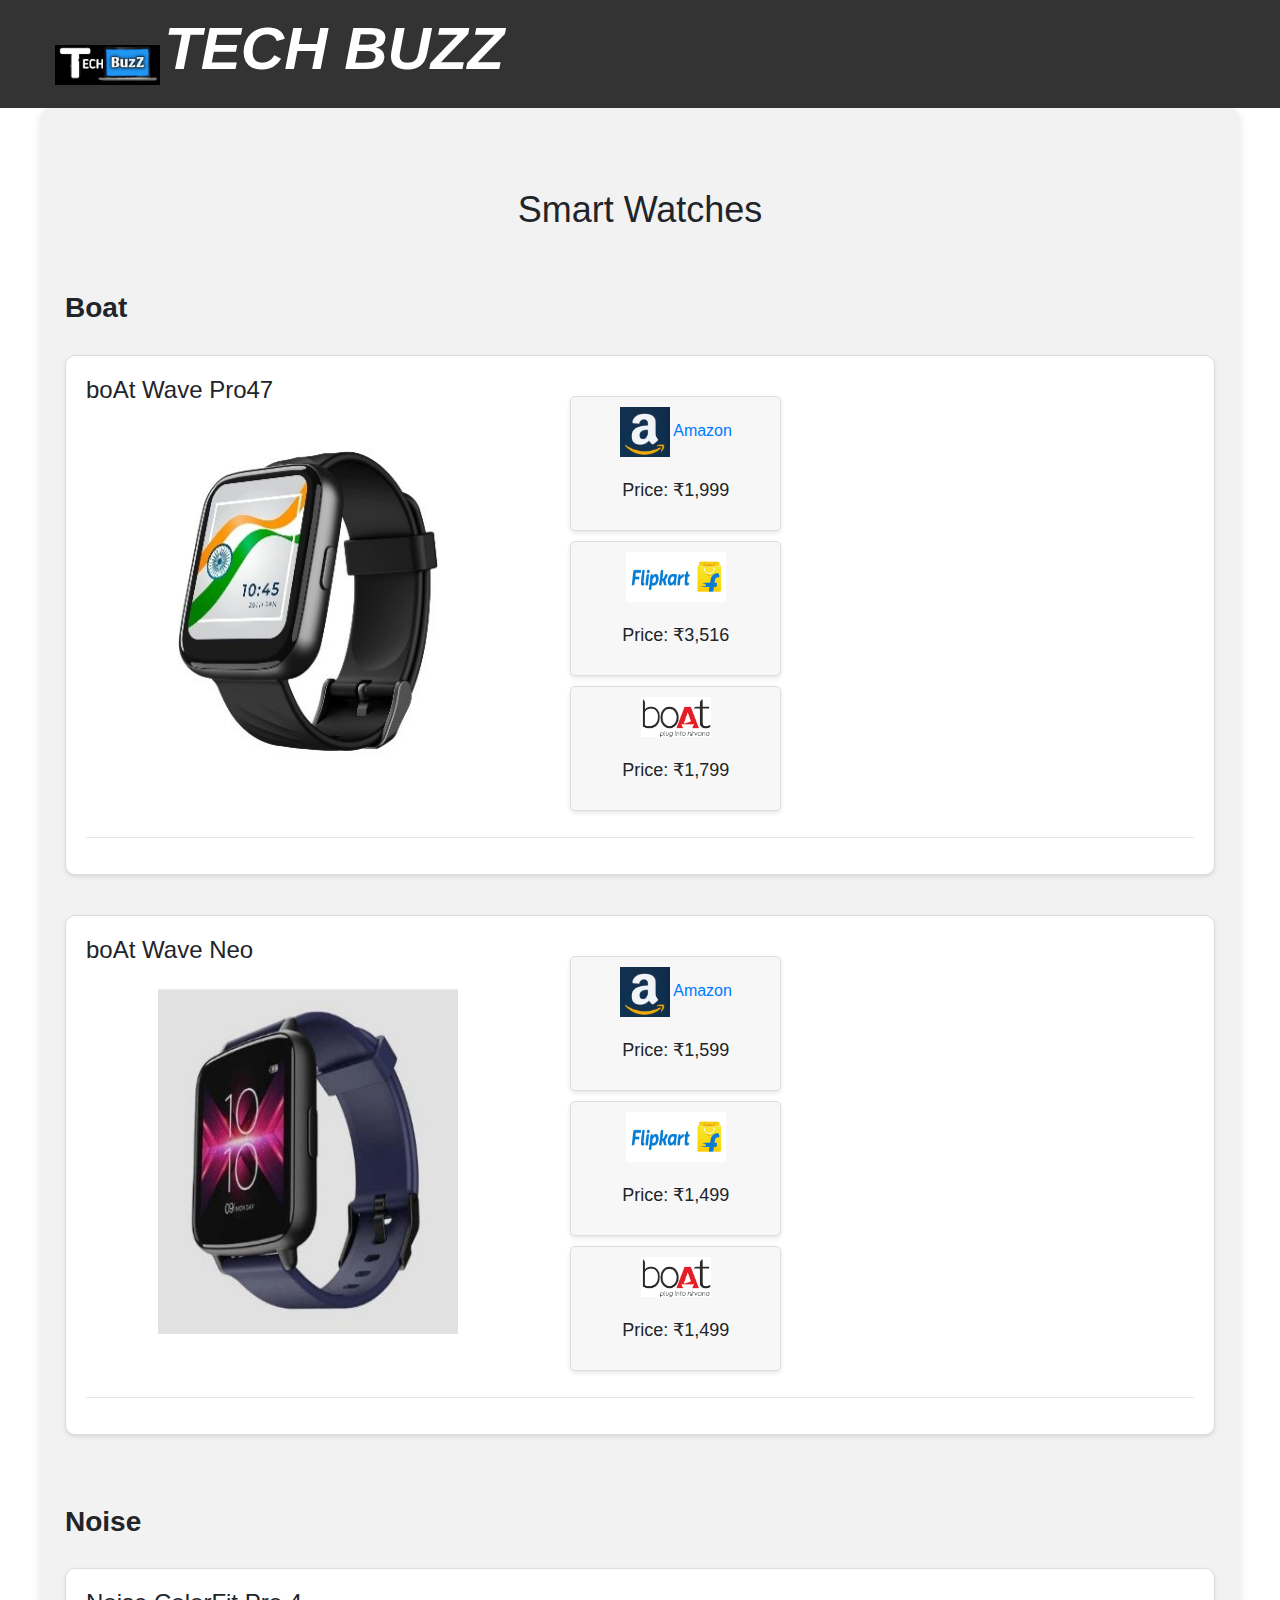
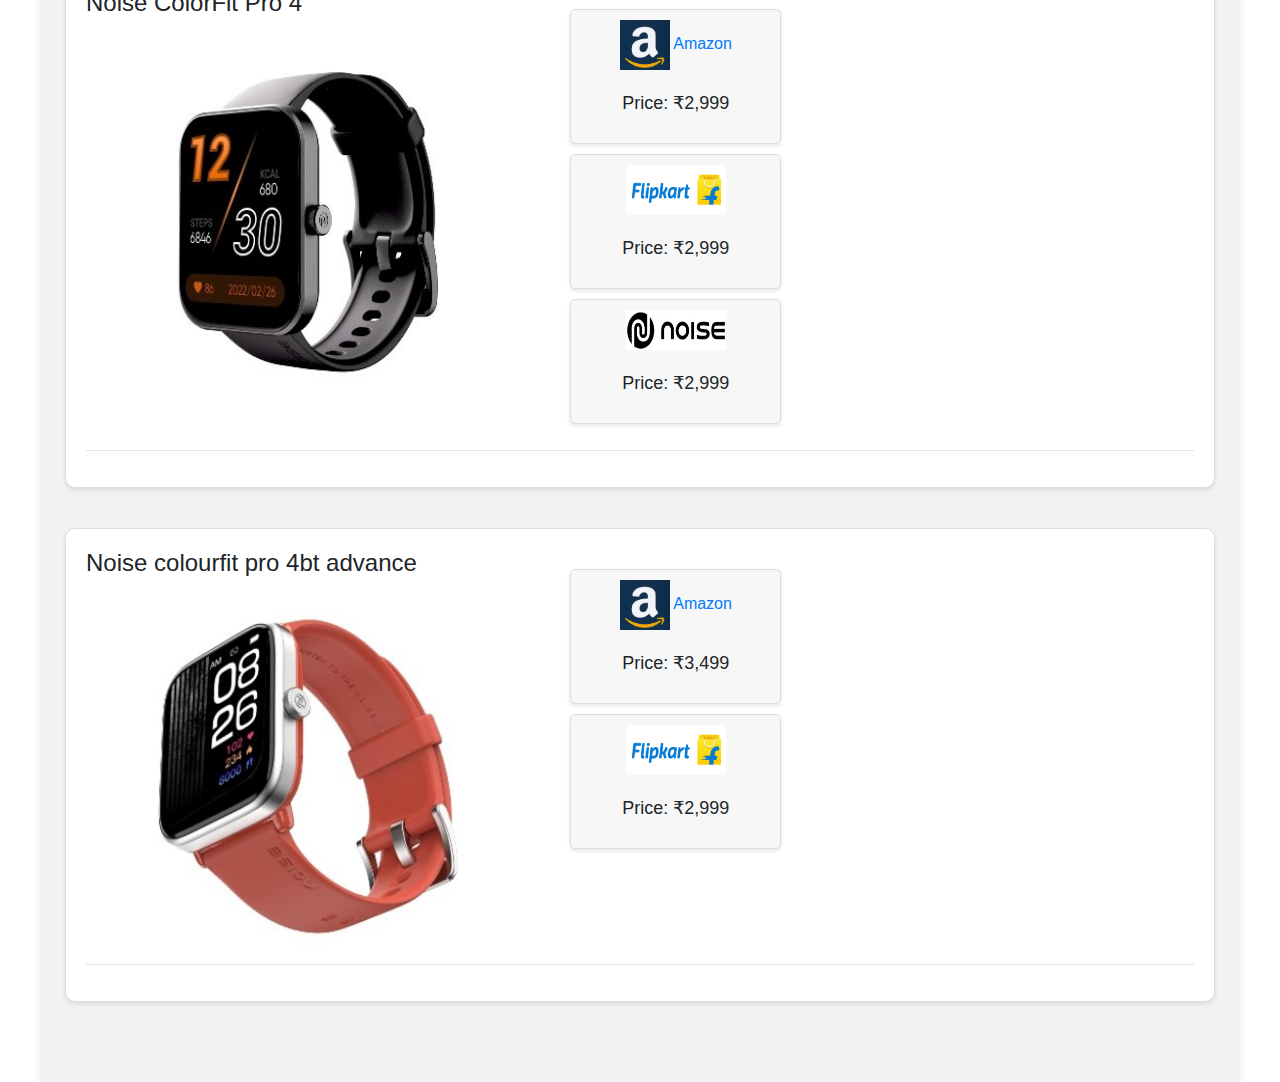
<file: Techbuzz_website/smartwatch.html>
<!DOCTYPE html>
<html lang="en">
<head>
    <meta charset="UTF-8">
    <meta http-equiv="X-UA-Compatible" content="IE=edge">
    <meta name="viewport" content="width=device-width, initial-scale=1.0">
    <title>Smart Watches</title>
    <link rel="stylesheet" href="css/bootstrap.min.css">
    <link rel="stylesheet" href="inner.css">
</head>
<body>
    <header>
        <nav id="header-nav" class="navbar navbar-default">
            <div class="container">
                <div class="navbar-header">
                    <span id="logo-img" alt="Logo image">
                        <img src="Images\Techbuzz_symbol.jpg" height="50px">
                    </span>
                    <span class="navbar-brand">
                        <h1>TECH BUZZ</h1>
                    </span>
                </div>
            </div>
        </nav>
    </header>

    <div id="main-content" class="container">
        <h2 id="product-title" class="text-center">Smart Watches</h2>
        <section class="row">
            <h2 class="brand-name">Boat</h2>
            <div class="product-tile col-md-12">
                <div class="row">
                    <div class="col-sm-5">
                        <div><h3 class="product-title">boAt Wave Pro47</h3></div>
                        <div class="Product-photo">
                            <img class="img-responsive" width="260" height="350" alt="product" src="Images\Smartphones\Boat_wave_pro_47.jpg">
                        </div>
                    </div>
                    <div class="product-description col-md-7">
                        <p class="product-details"></p>
                        <div class="card col-md-4">
                            <a href="https://amzn.eu/d/cl7gBsm"><img src="Images\Amazon_thumbnail.png" width="50" height="50"> Amazon</a>
                            <p>Price: ₹1,999</p>
                        </div>
                        <div class="card col-md-4">
                            <a href="https://dl.flipkart.com/s/PpQdFGuuuN"><img src="Images\Flipkart_thumbnail.png" width="100" height="50"></a>
                            <p>Price: ₹3,516</p>
                        </div>
                        <div class="card col-md-4">
                            <a href="https://www.boat-lifestyle.com/products/wave-pro-mki-47"><img src="Images\boAt_symbol.png" width="70" height="40"></a>
                            <p>Price: ₹1,799</p>
                        </div>
                    </div>
                </div>
                <hr class="visible-xs">
            </div>
        </section>
        <section class="row">
            <div class="product-tile col-md-12">
                <div class="row">
                    <div class="col-sm-5">
                        <div><h3 class="product-title">boAt Wave Neo</h3></div>
                        <div class="Product-photo">
                            <img class="img-responsive" width="300" height="350" alt="product" src="Images\Smartphones\Boat_wave_Neo.jpg">
                        </div>
                    </div>
                    <div class="product-description col-md-7">
                        <p class="product-details"></p>
                        <div class="card col-md-4">
                            <a href="https://amzn.eu/d/ckx4TQk"><img src="Images\Amazon_thumbnail.png" width="50" height="50"> Amazon</a>
                            <p>Price: ₹1,599</p>
                        </div>
                        <div class="card col-md-4">
                            <a href="https://dl.flipkart.com/s/hcF63yuuuN"><img src="Images\Flipkart_thumbnail.png" width="100" height="50"></a>
                            <p>Price: ₹1,499</p>
                        </div>
                        <div class="card col-md-4">
                            <a href="https://www.boat-lifestyle.com/products/boat-watch-wave-neo-stylish-smartwatch"><img src="Images\boAt_symbol.png" width="70" height="40"></a>
                            <p>Price: ₹1,499</p>
                        </div>
                    </div>
                </div>
                <hr class="visible-xs">
            </div>
        </section>
        <section class="row">
            <h2 class="brand-name">Noise</h2>
            <div class="product-tile col-md-12">
                <div class="row">
                    <div class="col-sm-5">
                        <div><h3 class="product-title">Noise ColorFit Pro 4</h3></div>
                        <div class="Product-photo">
                            <img class="img-responsive" width="260" height="350" alt="product" src="Images\Smartphones\Noise_colourfit_pro_4.jpg">
                        </div>
                    </div>
                    <div class="product-description col-md-7">
                        <p class="product-details"></p>
                        <div class="card col-md-4">
                            <a href="https://www.amazon.in/Noise-ColorFit-Bluetooth-Fully-Functional-Brightness/dp/B09ZQK9X8G/ref=sr_1_3?crid=33H7F169UHSMZ&keywords=noise%2Bcolorfit%2Bpro%2B4&qid=1675271749&sprefix=1.%2Bnoise%2Bcolourfit%2Bpro%2B4%2Caps%2C1788&sr=8-3&th=1"><img src="Images\Amazon_thumbnail.png" width="50" height="50"> Amazon</a>
                            <p>Price: ₹2,999</p>
                        </div>
                        <div class="card col-md-4">
                            <a href="https://www.flipkart.com/noise-colorfit-pro4-bt-calling-1-72-truview-display-fully-functional-digital-crown-smartwatch/p/itm1bc14bb9b9481?pid=SMWGE6YXGVVZXDJK&lid=LSTSMWGE6YXGVVZXDJKAJNV8V&marketplace=FLIPKART&q=1.%09Noise+colourfit+pro+4&store=ajy%2Fbuh&srno=s_1_1&otracker=search&otracker1=search&fm=organic&iid=496ce124-900b-4e7c-bc1d-15a8a1fee8b0.SMWGE6YXGVVZXDJK.SEARCH&ppt=hp&ppn=homepage&ssid=49pytvpzgg0000001675271949686&qH=6d1502ba420185b8"><img src="Images\Flipkart_thumbnail.png" width="100" height="50"></a>
                            <p>Price: ₹2,999</p>
                        </div>
                        <div class="card col-md-4">
                            <a href="https://www.gonoise.com/products/noise-colorfit-pro-4-full-touch-control-smart-watch"><img src="Images\noise_symbol.png" width="100" height="40"></a>
                            <p>Price: ₹2,999</p>
                        </div>
                    </div>
                </div>
                <hr class="visible-xs">
            </div>
        </section>
        <section class="row">
            <div class="product-tile col-md-12">
                <div class="row">
                    <div class="col-sm-5">
                        <div><h3 class="product-title">Noise colourfit pro 4bt advance</h3></div>
                        <div class="Product-photo">
                            <img class="img-responsive" width="300" height="350" alt="product" src="Images\Smartphones\Noise_colorfit_pro_4bt_advance.jpg">
                        </div>
                    </div>
                    <div class="product-description col-md-7">
                        <p class="product-details"></p>
                        <div class="card col-md-4">
                            <a href="https://amzn.eu/d/jm5cjiH"><img src="Images\Amazon_thumbnail.png" width="50" height="50"> Amazon</a>
                            <p>Price: ₹3,499</p>
                        </div>
                        <div class="card col-md-4">
                            <a href="https://dl.flipkart.com/s/hmxSOGuuuN"><img src="Images\Flipkart_thumbnail.png" width="100" height="50"></a>
                            <p>Price: ₹2,999</p>
                        </div>
                    </div>
                </div>
                <hr class="visible-xs">
            </div>
        </section>
    </div>
</body>
</html>
</file>
<file: Techbuzz_website/styles.css>
/* Common styling for all screen sizes */
body {
    background-image: url('Images/Background.png');
    background-size: cover;
    background-repeat: no-repeat;
}

.navbar {
    background-color: black; 
}

.navbar-brand {
    color: white;
}


.smartphones,
.laptops,
.cameras,
.smartwatch {
    text-align: center;
    transition: transform 0.3s ease;
}

.smartphones:hover,
.laptops:hover,
.cameras:hover,
.smartwatch:hover {
    transform: scale(1.05);
}

h2 {
    background-color: black;
    text-align: center;
    border-radius: 50px;
    margin-top: 10px;
    padding: 10px;
    color: white;
}

.panel-footer {
    background-color: black;
    color: white;
    font-size: 20px;
    padding: 10px;
}

@media (min-width: 768px) {

    .smartphones,
    .laptops,
    .cameras,
    .smartwatch {
        margin-top: 50px;
    }

    .smartphones,
    .laptops,
    .cameras,
    .smartwatch {
        margin-left: auto;
        margin-right: auto;
    }
}

@media (min-width: 992px) {
    /* Laptops and larger */
    .smartphones,
    .laptops,
    .cameras,
    .smartwatch {
        margin-top: 80px;
    }
}
</file>
<file: Techbuzz_website/inner.css>
/* Global Styles */
body {
    font-family: Arial, sans-serif;
    margin: 0;
    padding: 0;
}

.container {
    max-width: 1200px;
    margin: 0 auto;
}

/* Navigation and Header */
#header-nav {
    background-color: #333;
}

.navbar-brand h1 {
    color: #fff;
    font-weight: bold;
    font-style: italic;
    margin-bottom: 10px;
    font-size: 60px;
    text-align: center;
}

#logo-img img {
    max-height: 40px;
}

/* Section Titles and Brand Names */
h2 {
    text-align: center;
    font-size: 36px;
    margin-top: 40px;
    margin-bottom: 30px;
}

.brand-name {
    margin-top: 30px;
    font-size: 28px;
    font-weight: bold;
    text-align: center;
}
.product-tile {
    padding: 20px;
    border: 1px solid #ddd;
    margin-bottom: 40px;
    background-color: #fff;
    border-radius: 10px;
    box-shadow: 0 2px 4px rgba(0, 0, 0, 0.1);
}

.product-title {
    font-size: 24px;
}

.product-description p {
    font-size: 20px;
    margin-top: 20px;
}

.Product-photo {
    margin-top: 20px;
    text-align: center;
}


.card {
    padding: 10px;
    margin: 10px;
    text-align: center;
    background-color: #f7f7f7;
    border: 1px solid #ddd;
    border-radius: 5px;
    box-shadow: 0 2px 4px rgba(0, 0, 0, 0.1);
}

.card p {
    font-size: 18px;
}

#main-content {
    padding: 40px;
    background-color: #f2f2f2;
    border-radius: 10px;
    box-shadow: 0 4px 8px rgba(0, 0, 0, 0.1);
}

@media (max-width: 768px) {
    .container {
        padding: 0 20px;
    }

    .smartphones,
    .laptops,
    .cameras,
    .smartwatch {
        margin-left: 0;
        margin-top: 30px;
    }
}
</file>
